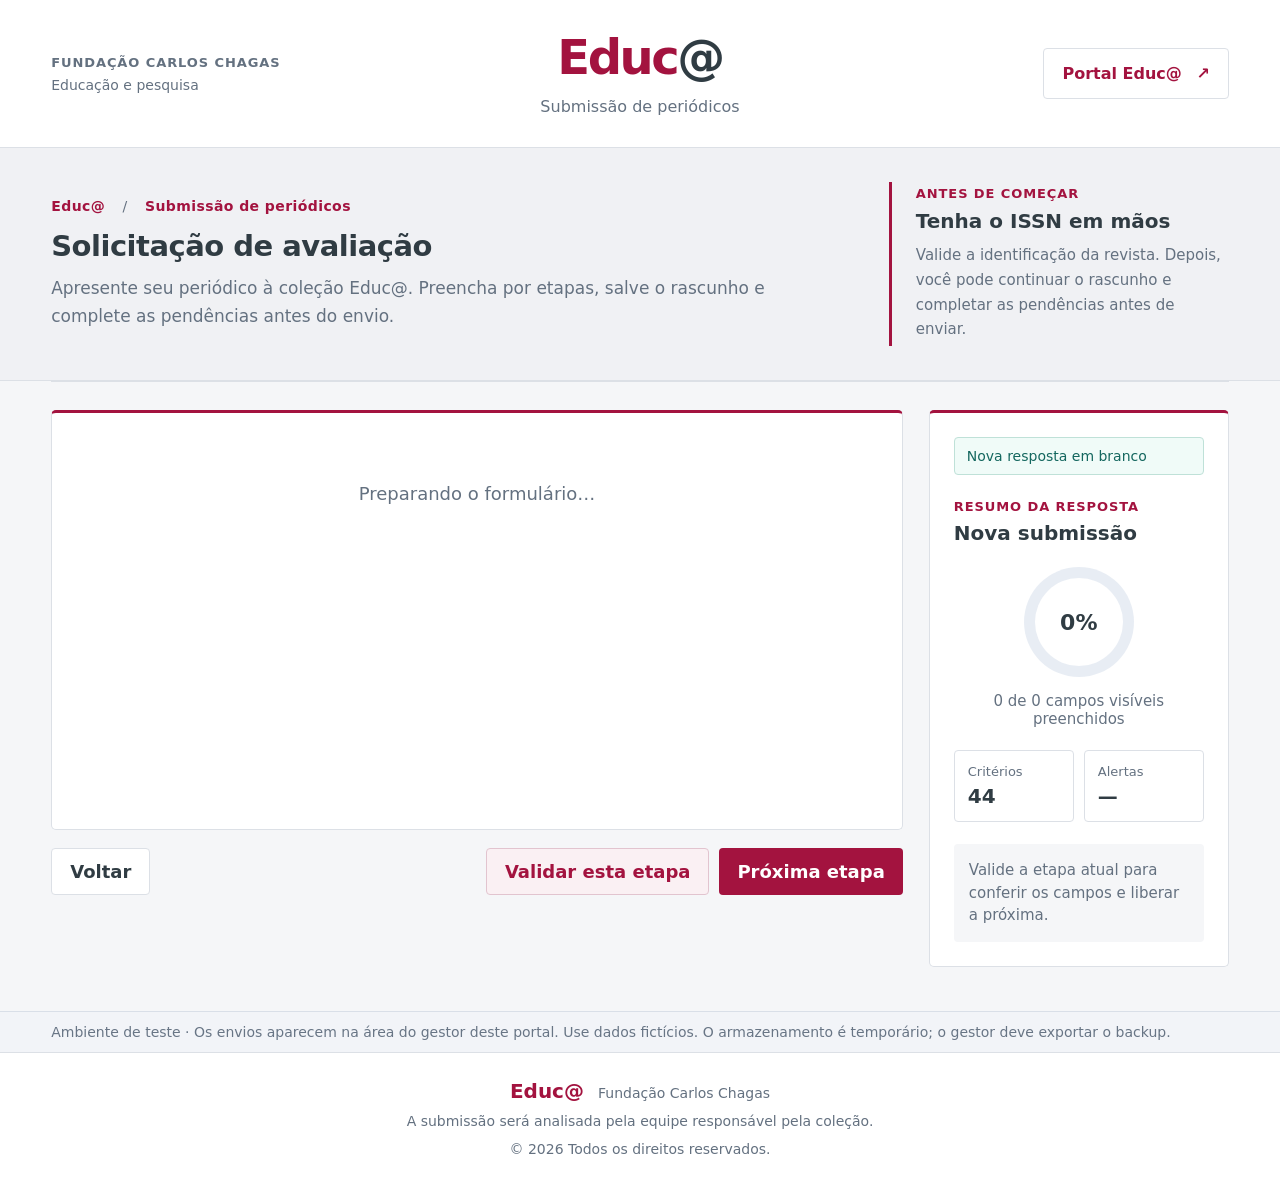
<file: form_component/index.html>
<!doctype html>
<html lang="pt-BR">
  <head>
    <meta charset="utf-8" />
    <meta name="viewport" content="width=device-width, initial-scale=1" />
    <meta name="description" content="Formulário de submissão de periódicos para avaliação no Educ@, da Fundação Carlos Chagas." />
    <title>Educ@ · Submissão de periódicos</title>
    <link rel="stylesheet" href="./styles.css" />
  </head>
  <body>
    <header class="topbar">
      <div class="institution">FUNDAÇÃO CARLOS CHAGAS<span>Educação e pesquisa</span></div>
      <div class="brand" aria-label="Educ@, submissão de periódicos">
        <strong>Educ<span>@</span></strong><span>Submissão de periódicos</span>
      </div>
      <a class="portal-link" href="https://educa.fcc.org.br/" target="_blank" rel="noopener noreferrer">Portal Educ@ <span aria-hidden="true">↗</span></a>
    </header>

    <section class="welcome-card" aria-labelledby="page-title">
      <div class="welcome-inner">
        <div class="welcome-copy">
          <div class="breadcrumb">Educ@ <span aria-hidden="true">/</span> Submissão de periódicos</div>
          <h1 id="page-title">Solicitação de avaliação</h1>
          <p>Apresente seu periódico à coleção Educ@. Preencha por etapas, salve o rascunho e complete as pendências antes do envio.</p>
        </div>
        <div class="welcome-note"><span class="eyebrow">Antes de começar</span><strong>Tenha o ISSN em mãos</strong><p>Valide a identificação da revista. Depois, você pode continuar o rascunho e completar as pendências antes de enviar.</p></div>
      </div>
    </section>

    <div class="app-shell">
      <aside class="sidebar">
        <nav id="section-nav" aria-label="Etapas do formulário"></nav>
      </aside>

      <main class="content">
        <div class="mobile-progress"><span id="mobile-section">Carregando…</span><strong id="mobile-percent">0%</strong></div>
        <section id="form-card" class="form-card" aria-live="polite">
          <div class="loading">Preparando o formulário…</div>
        </section>

        <div class="form-actions">
          <button id="previous-button" class="button button--ghost" type="button">Voltar</button>
          <div class="action-right">
            <button id="validate-button" class="button button--secondary" type="button">Validar esta etapa</button>
            <button id="next-button" class="button button--primary" type="button">Próxima etapa</button>
            <button id="submit-button" class="button button--primary hidden" type="button">Enviar para a fila</button>
          </div>
        </div>
      </main>

      <aside class="review-panel">
        <div id="draft-status" class="draft-status saved" role="status">Nova resposta em branco</div>
        <div class="review-heading"><span class="eyebrow">Resumo da resposta</span><h2 id="summary-title">Nova submissão</h2></div>
        <div class="progress-ring" id="progress-ring"><strong id="progress-value">0%</strong></div>
        <p id="progress-copy">0 de 0 campos visíveis preenchidos</p>
        <div class="summary-metrics">
          <div><span>Critérios</span><strong id="criteria-count">44</strong></div>
          <div><span>Alertas</span><strong id="warning-count">—</strong></div>
        </div>
        <div id="validation-result" class="validation-result empty">Valide a etapa atual para conferir os campos e liberar a próxima.</div>
      </aside>
    </div>

    <div class="portal-test-note">Ambiente de teste · Os envios aparecem na área do gestor deste portal. Use dados fictícios. O armazenamento é temporário; o gestor deve exportar o backup.</div><footer class="site-footer"><strong>Educ@</strong><span>Fundação Carlos Chagas</span><p>A submissão será analisada pela equipe responsável pela coleção.</p><p class="copyright">© 2026 Todos os direitos reservados.</p></footer>

    <div id="toast" class="toast" role="status" aria-live="polite"></div>
    <div id="receipt-modal" class="receipt-modal hidden" role="dialog" aria-modal="true" aria-labelledby="receipt-title">
      <div class="receipt-card">
        <button id="receipt-close" class="receipt-close" type="button" aria-label="Fechar">×</button>
        <div class="receipt-seal" aria-hidden="true">✓</div>
        <span class="eyebrow">Envio concluído · 100%</span>
        <h2 id="receipt-title">Recebida com sucesso</h2>
        <p>Guarde o protocolo abaixo. Seus dados foram registrados e o formulário está pronto para uma nova revista.</p>
        <strong id="receipt-protocol" class="receipt-protocol"></strong>
        <p id="receipt-email-status" class="receipt-email-status"></p>
        <div class="receipt-actions">
          <a id="receipt-download" download="comprovante-teste.pdf" class="button button--primary" href="#" target="_blank" rel="noopener">Baixar comprovante PDF</a>
          <a id="receipt-verify" download="respostas-teste.json" class="button button--ghost" href="#" target="_blank" rel="noopener">Baixar respostas JSON</a>
        </div>
        <button id="receipt-new" class="button button--secondary" type="button">Preencher outra revista</button>
        <small>O comprovante confirma o recebimento. A avaliação e a aprovação ocorrem posteriormente.</small>
      </div>
    </div>
    <script src="./bridge.js"></script><script src="./app.js" defer></script>
  </body>
</html>
</file>
<file: form_component/styles.css>
:root {
  --navy: #303c43;
  --navy-2: #4e5b65;
  --blue: #a3133f;
  --teal: #0e8278;
  --ink: #303c43;
  --muted: #647180;
  --line: #dce0e6;
  --soft: #f5f6f8;
  --pale-blue: #faf0f3;
  --pale-teal: #e7f6f3;
  --amber: #a96500;
  --pale-amber: #fff5dc;
  --red: #b53b43;
  --white: #fff;
  font-family: Inter, ui-sans-serif, system-ui, -apple-system, BlinkMacSystemFont, "Segoe UI", sans-serif;
}

* { box-sizing: border-box; }
body { margin: 0; color: var(--ink); background: var(--soft); }
button, input, select, textarea { font: inherit; }
.hidden { display: none !important; }
.topbar { min-height: 148px; padding: 24px max(4%, calc((100vw - 1680px) / 2)); display: grid; grid-template-columns: 1fr auto 1fr; align-items: center; gap: 24px; background: white; border-bottom: 1px solid var(--line); }
.institution { font-size: 13px; font-weight: 750; letter-spacing: .07em; color: var(--muted); }
.institution span { display: block; margin-top: 7px; font-size: 14px; font-weight: 400; letter-spacing: 0; }
.brand { text-align: center; }
.brand > strong { display: block; font-size: 48px; line-height: 1.1; letter-spacing: -2.5px; color: var(--blue); }
.brand > strong span { color: var(--ink); }
.brand > span { display: block; margin-top: 14px; font-size: 16px; color: var(--muted); }
.portal-link { justify-self: end; border: 1px solid var(--line); padding: 15px 18px; border-radius: 4px; color: var(--blue); text-decoration: none; font-size: 16px; font-weight: 700; }
.portal-link span { margin-left: 9px; }
.portal-link:hover { background: var(--pale-blue); border-color: var(--blue); }
.welcome-card { background: #f0f1f4; border-bottom: 1px solid var(--line); }
.welcome-inner { max-width: 1680px; width: 92%; margin: auto; padding: 34px 0; display: grid; grid-template-columns: 1fr 340px; gap: 56px; align-items: center; }
.breadcrumb { color: var(--blue); font-size: 14px; font-weight: 700; letter-spacing: .03em; }
.breadcrumb span { color: var(--muted); margin: 0 12px; font-weight: 400; }
.welcome-copy h1 { font-size: 29px; line-height: 1.2; margin: 15px 0 10px; letter-spacing: -.5px; }
.welcome-card p { color: var(--muted); line-height: 1.65; margin: 0; font-size: 17px; max-width: 750px; }
.welcome-note { border-left: 3px solid var(--blue); padding: 4px 0 4px 24px; }
.welcome-note strong { display: block; font-size: 20px; margin: 8px 0 10px; }
.welcome-note p { font-size: 15px; }
.eyebrow { display: block; color: var(--blue); text-transform: uppercase; letter-spacing: .07em; font-weight: 750; font-size: 13px; }
.app-shell { max-width: 1680px; width: 92%; margin: 0 auto; display: grid; grid-template-columns: minmax(0, 1fr) 300px; gap: 26px; align-items: start; padding-bottom: 44px; }
.sidebar { grid-column: 1 / -1; min-width: 0; margin-bottom: 2px; }
#section-nav { display: flex; overflow-x: auto; scrollbar-width: thin; scrollbar-color: #c5b6bd transparent; border-bottom: 1px solid var(--line); }
.section-link { flex: 0 0 auto; display: flex; align-items: center; gap: 8px; border: 0; border-bottom: 3px solid transparent; background: transparent; padding: 18px 14px 15px; color: var(--muted); cursor: pointer; font-size: 15px; text-align: left; }
.section-link:first-child { padding-left: 0; }
.section-link.active { color: var(--blue); border-bottom-color: var(--blue); font-weight: 750; }
.section-link:hover:not(:disabled) { background: var(--pale-blue); }
.section-link:disabled { color: #747b85; cursor: not-allowed; }
.section-number { display: grid; place-items: center; width: 24px; height: 24px; border: 1px solid var(--line); border-radius: 50%; font-size: 13px; }
.section-link.active .section-number { color: white; border-color: var(--blue); background: var(--blue); }
.section-check { color: var(--teal); font-size: 13px; }
.content { min-width: 0; }
.review-panel { min-width: 0; border: 1px solid var(--line); border-top: 3px solid var(--blue); border-radius: 5px; background: white; padding: 24px; position: sticky; top: 24px; }
.draft-status { margin-bottom: 24px; padding: 10px 12px; font-size: 14px; border: 1px solid var(--line); border-radius: 4px; color: var(--muted); background: var(--soft); }
.draft-status.saving, .draft-status.pending { color: #744700; border-color: #e7c46f; background: var(--pale-amber); }
.draft-status.saved, .draft-status.submitted { color: #14675f; border-color: #bfe1d8; background: #f0fbf8; }
.draft-status.error { color: #8f2525; border-color: #efb0b0; background: #fde5e5; }
.form-card { margin-top: 0; background: var(--white); border: 1px solid var(--line); border-top: 3px solid var(--blue); border-radius: 5px; padding: 30px; min-height: 420px; }
.form-header { padding-bottom: 20px; margin-bottom: 22px; border-bottom: 1px solid var(--line); }
.form-header h2 { margin: 7px 0; font-size: 24px; }
.form-header p { color: var(--muted); margin: 0; }
.field-grid { display: grid; grid-template-columns: repeat(2, minmax(0, 1fr)); gap: 20px; }
.identity-panel { margin: -2px 0 24px; }
.identity-compact { width: fit-content; display: inline-flex; align-items: center; gap: 9px; border-radius: 999px; padding: 9px 14px; font-size: 15px; }
.identity-compact.verified { color: #126359; background: #dff5ef; border: 1px solid #9edbce; }
.identity-compact.pending { color: #52657a; background: #eaf0f6; border: 1px solid #d3dde8; }
.identity-compact.review { color: #744700; background: var(--pale-amber); border: 1px solid #e7c46f; }
.identity-compact.invalid { color: #8f2525; background: #fde5e5; border: 1px solid #efb0b0; }
.validation-icon { width: 20px; height: 20px; display: grid; place-items: center; border-radius: 50%; color: white; background: currentColor; font-weight: 900; line-height: 1; }
.identity-compact .validation-icon { color: inherit; background: transparent; border: 2px solid currentColor; }
.field input.auto-filled,
.field select.auto-filled,
.field textarea.auto-filled { border-color: #25a18e; background: #f2fcf9; box-shadow: 0 0 0 3px rgba(37, 161, 142, 0.12); }
.identity-heading { display: flex; align-items: center; justify-content: space-between; gap: 16px; }
.identity-heading h3 { margin: 5px 0 0; font-size: 19px; }
.identity-status { border-radius: 999px; padding: 7px 10px; font-size: 13px; font-weight: 800; white-space: nowrap; }
.identity-status.pending { color: #52657a; background: #e7edf4; }
.identity-status.verified { color: #155f57; background: var(--pale-teal); }
.identity-status.review { color: #744700; background: var(--pale-amber); }
.identity-status.invalid { color: #8f2525; background: #fde5e5; }
.identity-spinner { width: 22px; height: 22px; border: 3px solid #c8d8eb; border-top-color: var(--blue); border-radius: 50%; animation: identity-spin .8s linear infinite; }
@keyframes identity-spin { to { transform: rotate(360deg); } }
.field { display: grid; gap: 8px; align-content: start; }
.field--wide { grid-column: 1 / -1; }
.field > label, .field-label { font-weight: 750; font-size: 16px; line-height: 1.35; }
.field > label { display: flex; align-items: flex-start; justify-content: space-between; gap: 10px; }
.importance-badge { flex: 0 0 auto; display: inline-flex; align-items: center; border: 1px solid #9fd8cc; border-radius: 999px; padding: 3px 8px; color: #006b5f; background: #e9f8f4; font-size: 13px; font-weight: 800; letter-spacing: .02em; white-space: nowrap; }
.required { color: var(--red); margin-left: 4px; }
.field small { color: var(--muted); line-height: 1.4; }
.field .automatic-note { color: #087f6b; font-weight: 700; }
.field input, .field select, .field textarea { width: 100%; border: 1px solid #cfd9e6; border-radius: 4px; padding: 12px 13px; color: var(--ink); background: white; outline: none; transition: border .15s, box-shadow .15s; }
.field textarea { min-height: 115px; resize: vertical; }
.field input:focus, .field select:focus, .field textarea:focus { border-color: var(--blue); box-shadow: 0 0 0 3px #a3133f1c; }
.field.invalid input, .field.invalid select, .field.invalid textarea { border-color: var(--red); background: #fffafa; }
.choice-group { display: flex; flex-wrap: wrap; gap: 10px; padding: 12px; border: 1px solid #cfd9e6; border-radius: 4px; background: white; }
.choice-option { display: inline-flex; align-items: center; gap: 8px; min-width: 135px; padding: 8px 11px; border: 1px solid var(--line); border-radius: 4px; background: var(--soft); cursor: pointer; font-weight: 650; }
.choice-option input { width: 17px; height: 17px; margin: 0; padding: 0; accent-color: var(--blue); box-shadow: none; }
.choice-option input:focus { box-shadow: none; }
.upload-row { display: flex; gap: 12px; align-items: center; padding: 12px; border: 1px solid var(--line); border-radius: 12px; background: #fff; }
.upload-row.has-file { border-color: rgba(37, 161, 142, 0.48); background: #f2fcf9; }
.upload-row.missing-file { border-color: rgba(163, 19, 63, 0.42); background: #fffafb; }
.upload-input { position: absolute; width: 1px; height: 1px; overflow: hidden; clip: rect(0 0 0 0); clip-path: inset(50%); white-space: nowrap; }
.upload-button { flex: 0 0 auto; padding: 10px 14px; border: 1px solid var(--navy); border-radius: 9px; background: #fff; color: var(--navy); font-size: 16px; font-weight: 800; cursor: pointer; }
.upload-button:hover { background: #f4f7fb; }
.upload-input:focus-visible + .upload-button { outline: 3px solid rgba(40, 103, 232, 0.24); outline-offset: 2px; }
.file-state { display: flex; gap: 9px; align-items: center; color: var(--muted); font-size: 15px; line-height: 1.3; min-width: 0; }
.file-state strong, .file-state small { display: block; }
.file-state small { margin-top: 2px; overflow-wrap: anywhere; }
.has-file .file-state strong { color: var(--teal); }
.file-check { display: grid; place-items: center; width: 25px; height: 25px; flex: 0 0 25px; border-radius: 50%; background: var(--teal); color: white; font-weight: 900; }
.template-link { width: fit-content; color: var(--blue); font-size: 15px; font-weight: 750; text-decoration: none; }
.template-link:hover { text-decoration: underline; }
.form-actions { display: flex; justify-content: space-between; gap: 16px; margin-top: 18px; }
.action-right { display: flex; gap: 10px; }
.button { border: 0; border-radius: 4px; padding: 12px 18px; cursor: pointer; font-weight: 800; }
.button:disabled { opacity: .5; cursor: not-allowed; }
.button--primary { color: white; background: var(--blue);  }
.button--secondary { color: var(--blue); background: var(--pale-blue); border: 1px solid #e2c4cf; }
.button--ghost { color: var(--navy); background: white; border: 1px solid var(--line); }
.review-heading h2 { margin: 7px 0 22px; font-size: 20px; overflow-wrap: anywhere; }
.progress-ring { width: 110px; height: 110px; border-radius: 50%; display: grid; place-items: center; margin: 0 auto 14px; background: conic-gradient(var(--blue) 0%, #e8edf4 0); position: relative; }
.progress-ring::after { content: ""; position: absolute; inset: 11px; border-radius: 50%; background: white; }
.progress-ring strong { position: relative; z-index: 1; font-size: 22px; }
#progress-copy { text-align: center; color: var(--muted); font-size: 15px; }
.summary-metrics { display: grid; grid-template-columns: 1fr 1fr; gap: 10px; margin: 22px 0; }
.summary-metrics div { border: 1px solid var(--line); border-radius: 4px; padding: 13px; }
.summary-metrics span, .summary-metrics strong { display: block; }
.summary-metrics span { color: var(--muted); font-size: 13px; }
.summary-metrics strong { font-size: 20px; margin-top: 5px; }
.validation-result { border-radius: 4px; padding: 15px; font-size: 15px; line-height: 1.5; max-height: 330px; overflow: auto; }
.validation-result.empty { color: var(--muted); background: var(--soft); }
.validation-result.warning { background: var(--pale-amber); color: #744700; }
.validation-result.success { background: var(--pale-teal); color: #155f57; }
.warning-list { padding-left: 18px; margin: 10px 0 0; }
.warning-list li { margin-bottom: 7px; }
.toast { position: fixed; right: 24px; bottom: 24px; background: var(--navy); color: white; border-radius: 4px; padding: 14px 18px; box-shadow: 0 16px 45px #0003; transform: translateY(30px); opacity: 0; pointer-events: none; transition: .2s; z-index: 50; }
.toast.show { transform: translateY(0); opacity: 1; }
.receipt-modal { position: fixed; inset: 0; z-index: 80; display: grid; place-items: center; padding: 24px; background: rgba(8, 30, 56, .58); backdrop-filter: blur(4px); }
.receipt-card { width: min(560px, 100%); position: relative; padding: 34px; border-radius: 22px; background: white; box-shadow: 0 24px 80px rgba(0, 20, 45, .28); text-align: center; }
.receipt-card h2 { margin: 7px 0 8px; color: var(--navy); font-size: 26px; }
.receipt-card p { color: var(--muted); line-height: 1.5; }
.receipt-card small { display: block; margin-top: 18px; color: var(--muted); line-height: 1.4; }
.receipt-close { position: absolute; top: 14px; right: 15px; width: 36px; height: 36px; border: 0; border-radius: 50%; background: var(--soft); color: var(--navy); font-size: 24px; cursor: pointer; }
.receipt-seal { width: 70px; height: 70px; display: grid; place-items: center; margin: 0 auto 18px; border-radius: 50%; background: #0e9b79; color: white; font-size: 40px; font-weight: 900; box-shadow: 0 10px 30px rgba(14, 155, 121, .25); }
.receipt-protocol { display: block; margin: 18px auto 10px; padding: 13px 16px; border: 1px solid #bfe1d8; border-radius: 4px; background: #f0fbf8; color: #08705f; font-size: 19px; letter-spacing: .6px; }
.receipt-email-status { min-height: 22px; font-size: 15px; }
.identity-sources { margin-top: 12px; color: var(--muted); font-size: 15px; line-height: 1.5; }
.identity-sources > strong { color: var(--blue); font-weight: 700; }
.identity-sources ul { padding-left: 20px; }
.identity-sources a { color: var(--blue); }
.receipt-actions { display: flex; justify-content: center; gap: 10px; margin-top: 20px; }
.receipt-actions a { text-decoration: none; }
#receipt-new { margin-top: 16px; }
.mobile-progress { display: none; }
.loading { color: var(--muted); padding: 40px; text-align: center; }

.site-footer { padding: 26px 4%; border-top: 1px solid var(--line); background: white; text-align: center; color: var(--muted); font-size: 14px; }
.site-footer strong { color: var(--blue); margin-right: 14px; font-size: 20px; }
.site-footer p { margin: 10px 0 0; }
button:focus-visible, a:focus-visible { outline: 3px solid #a3133f70; outline-offset: 3px; }
.button:hover:not(:disabled) { filter: brightness(.94); }
@media (max-width: 1100px) {
  .app-shell { grid-template-columns: minmax(0, 1fr) 260px; gap: 20px; }
  .review-panel { padding: 20px; }
  .welcome-inner { grid-template-columns: 1fr 270px; gap: 28px; }
  .institution { max-width: 170px; line-height: 1.6; }
  .form-card { padding: 24px; }
}
@media (max-width: 800px) {
  .topbar { min-height: 120px; grid-template-columns: 1fr auto; gap: 12px; }
  .institution { display: none; }
  .brand { justify-self: start; text-align: left; }
  .brand > strong { font-size: 40px; }
  .brand > span { margin-top: 7px; font-size: 14px; }
  .portal-link { font-size: 14px; padding: 12px; }
  .welcome-inner { display: block; padding: 26px 0; }
  .welcome-copy h1 { font-size: 25px; }
  .welcome-note { margin-top: 24px; padding-left: 18px; }
  .welcome-note strong { font-size: 18px; margin-bottom: 6px; }
  .app-shell { grid-template-columns: minmax(0, 1fr); gap: 18px; }
  .review-panel { position: static; }
  .field-grid { grid-template-columns: 1fr; }
  .field--wide { grid-column: auto; }
  .form-card { padding: 22px 18px; }
  .mobile-progress { display: flex; justify-content: space-between; color: var(--muted); font-size: 14px; margin-bottom: 14px; }
  .form-actions { align-items: stretch; gap: 10px; }
  .action-right { flex: 1; justify-content: end; flex-wrap: wrap; gap: 8px; }
  .button { padding: 12px 14px; font-size: 15px; }
  .receipt-card { padding: 28px 20px; }
  .receipt-actions { flex-direction: column; }
}
@media (prefers-reduced-motion: reduce) {
  *, *::before, *::after { scroll-behavior: auto !important; transition: none !important; animation: none !important; }
}

.field input:disabled, .field select:disabled, .field textarea:disabled {
  background: #eef0f3;
  color: #747d88;
  cursor: not-allowed;
  opacity: .75;
}
.identity-lock-notice { color: #815400; font-weight: 600; }

.portal-test-note{padding:12px 4vw;font-size: 14px;color:#687585;background:#f2f4f8;border-top:1px solid #d9dfe8}

body{font-size:18px}.site-footer .copyright{font-size:14px;margin-top:12px}

/* A altura do conteúdo é medida pelo Streamlit; só a página externa rola. */
html{height:auto;min-height:0;overflow-y:hidden}body{display:flow-root;height:auto;min-height:0;overflow-y:hidden}
</file>
